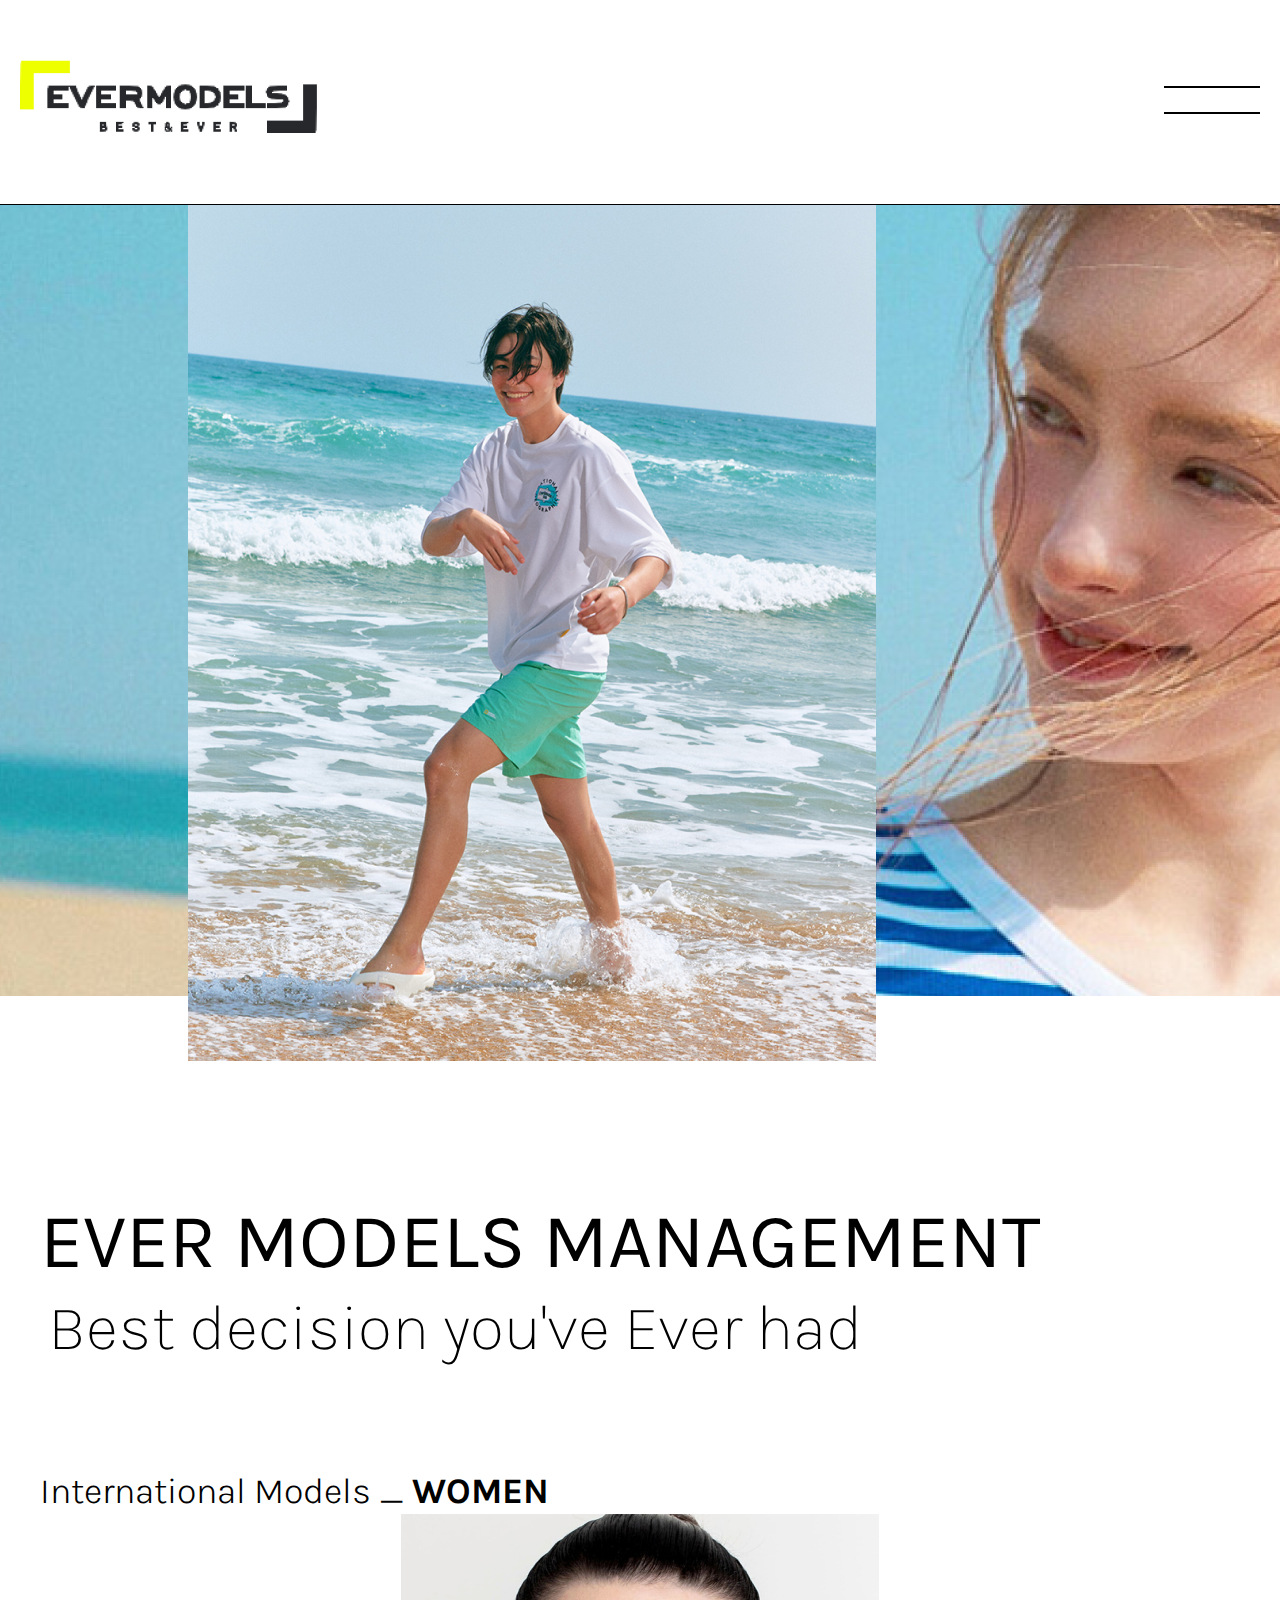
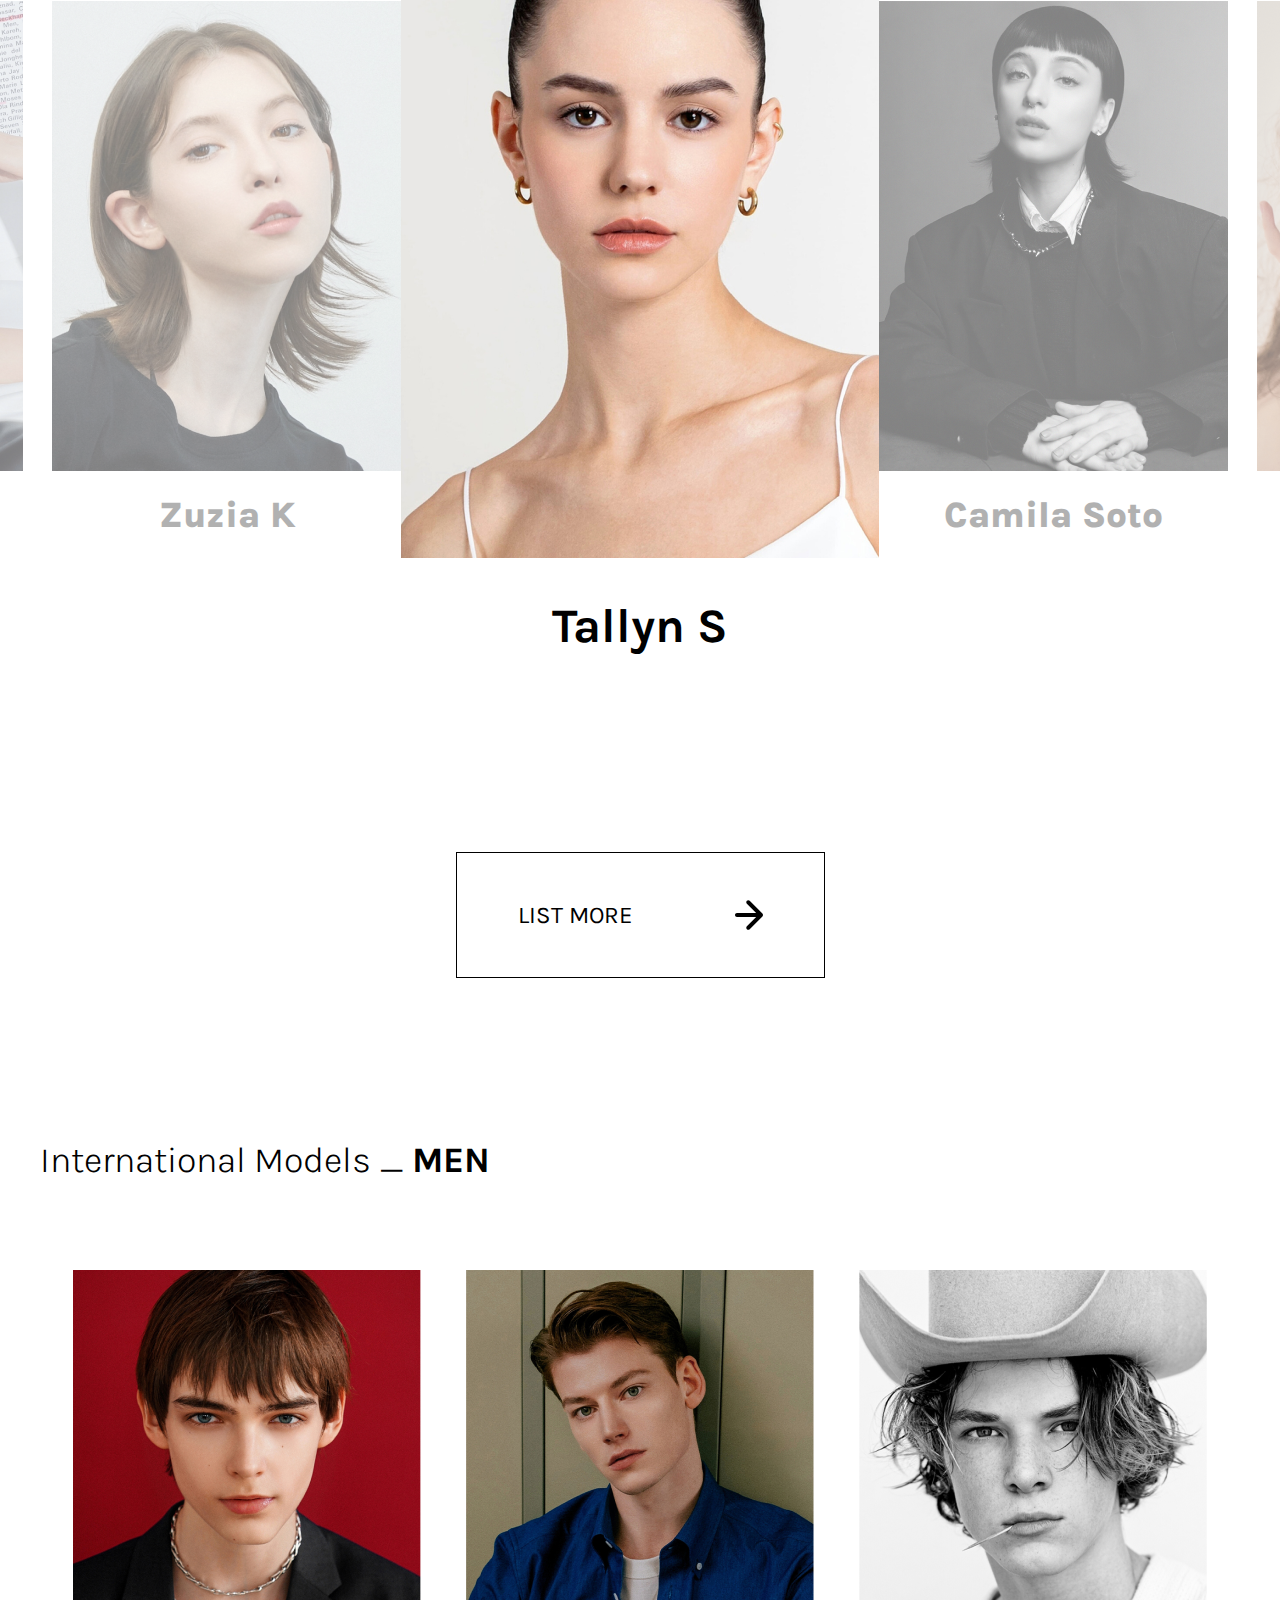
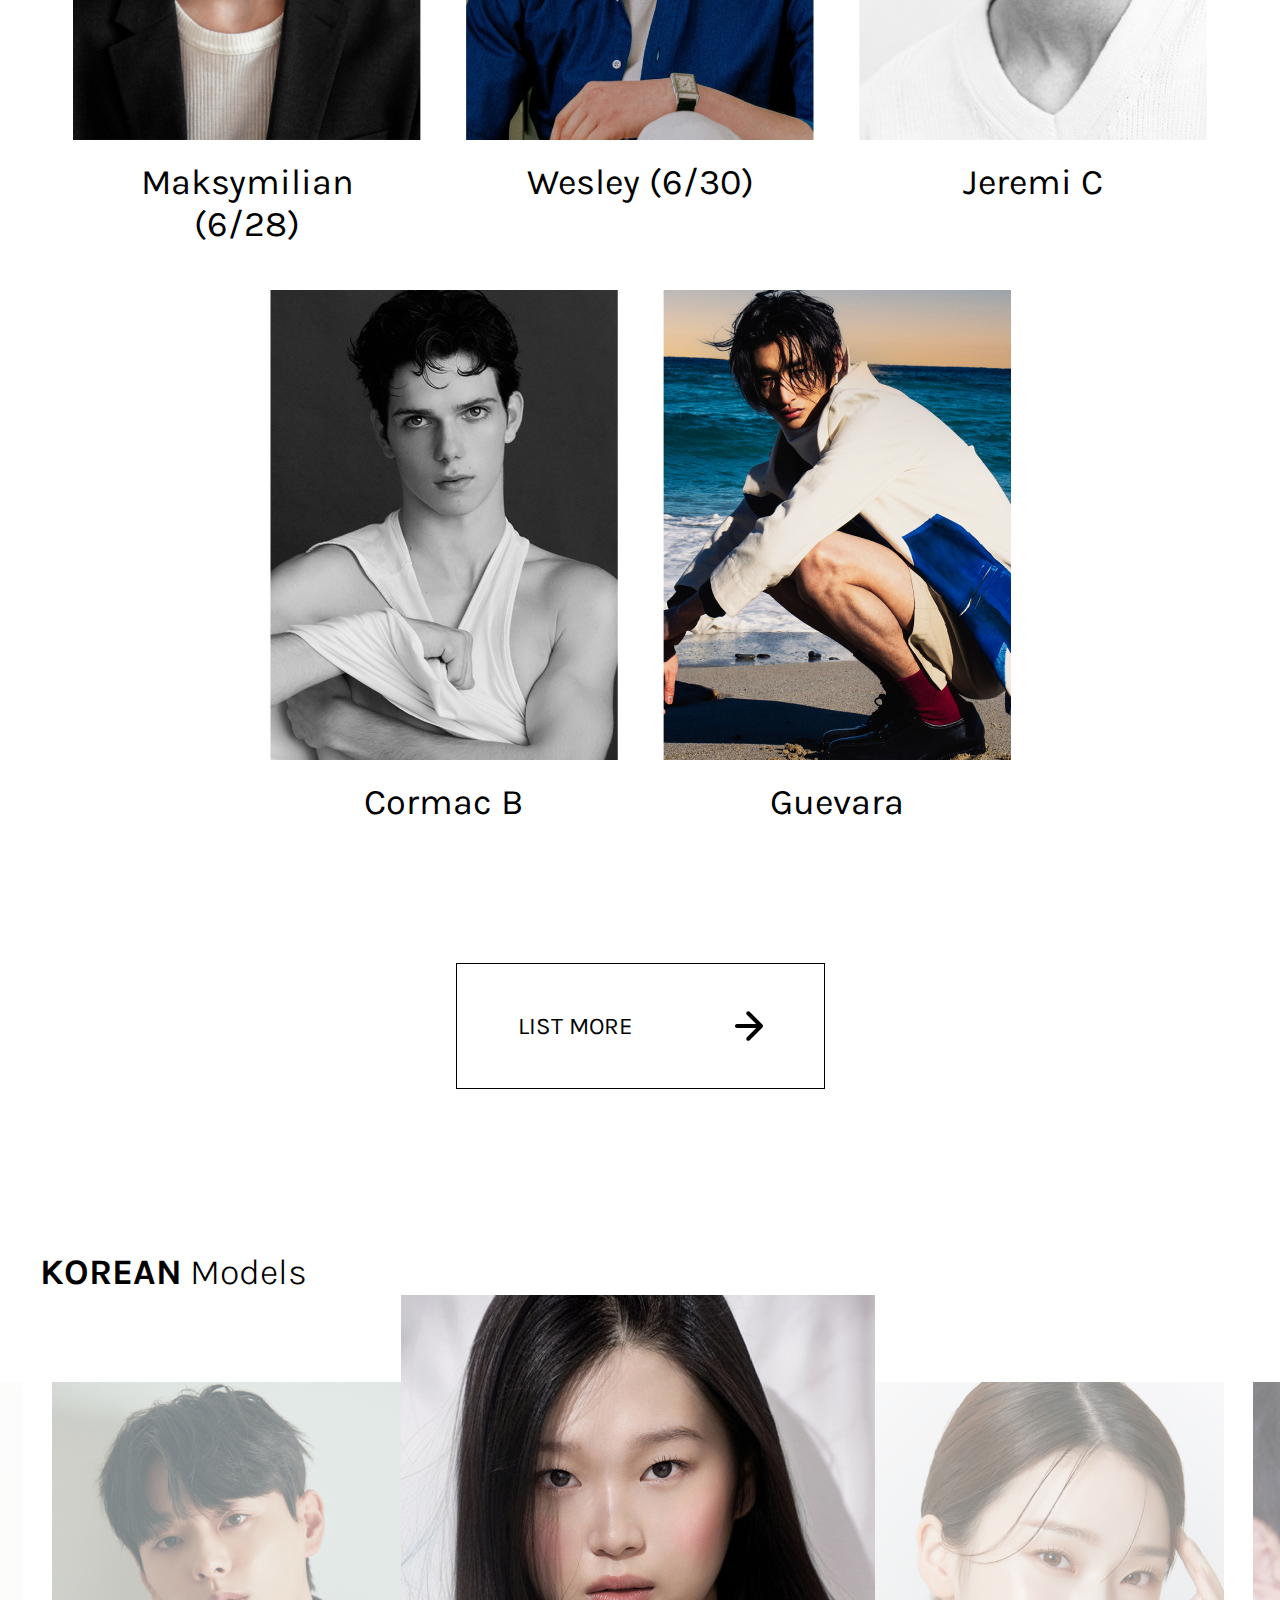
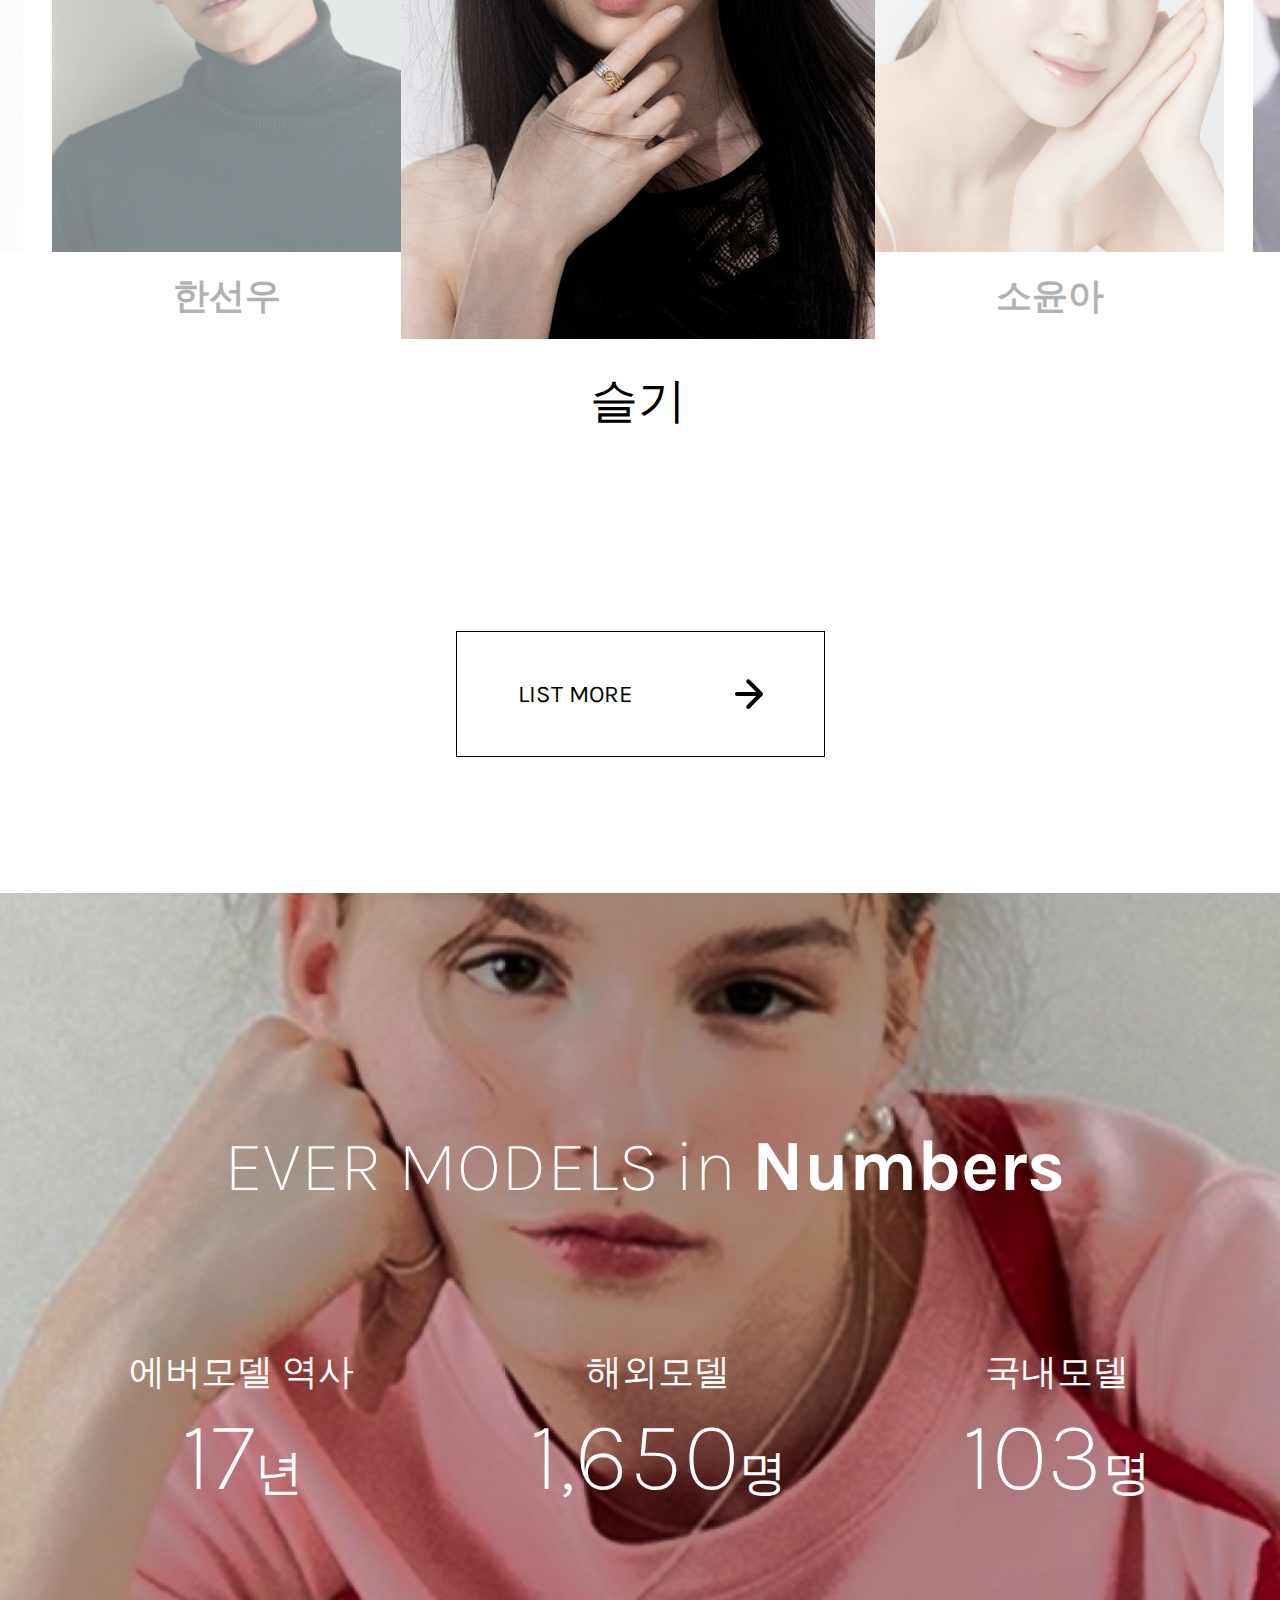
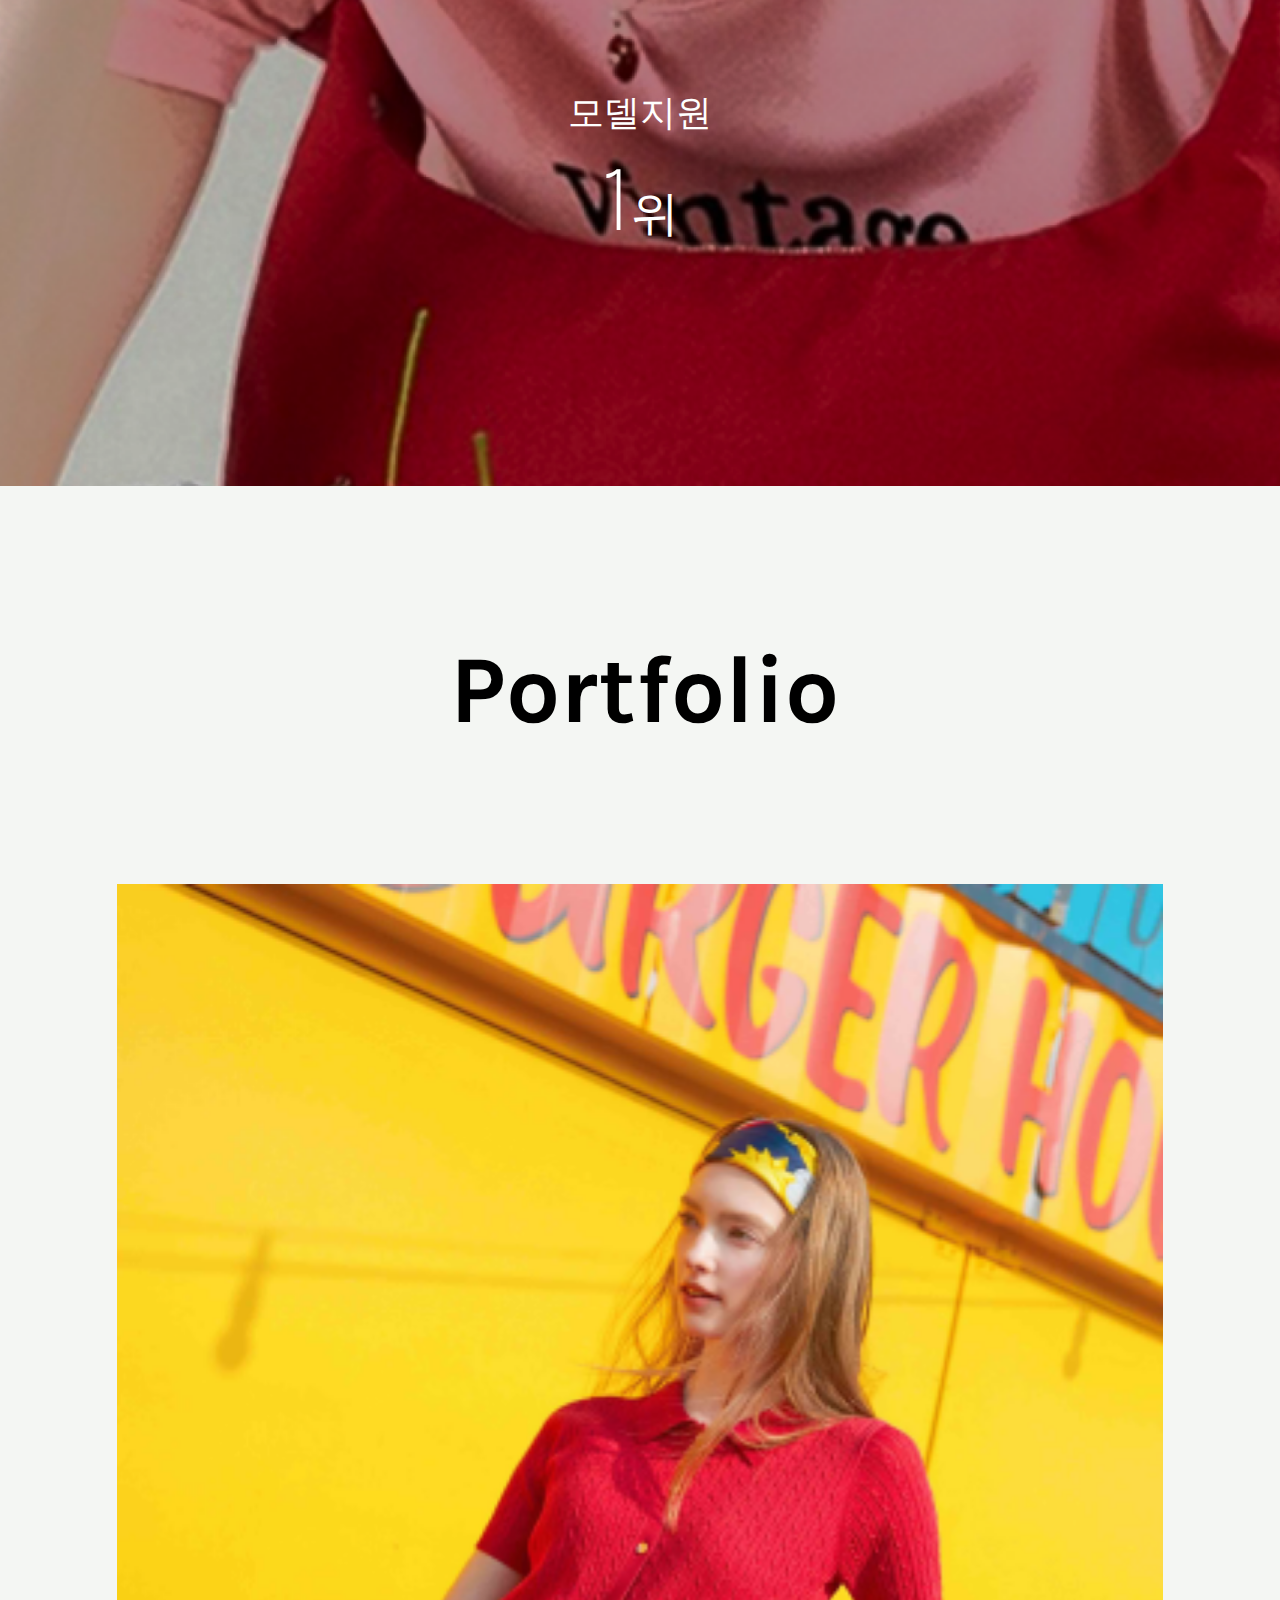
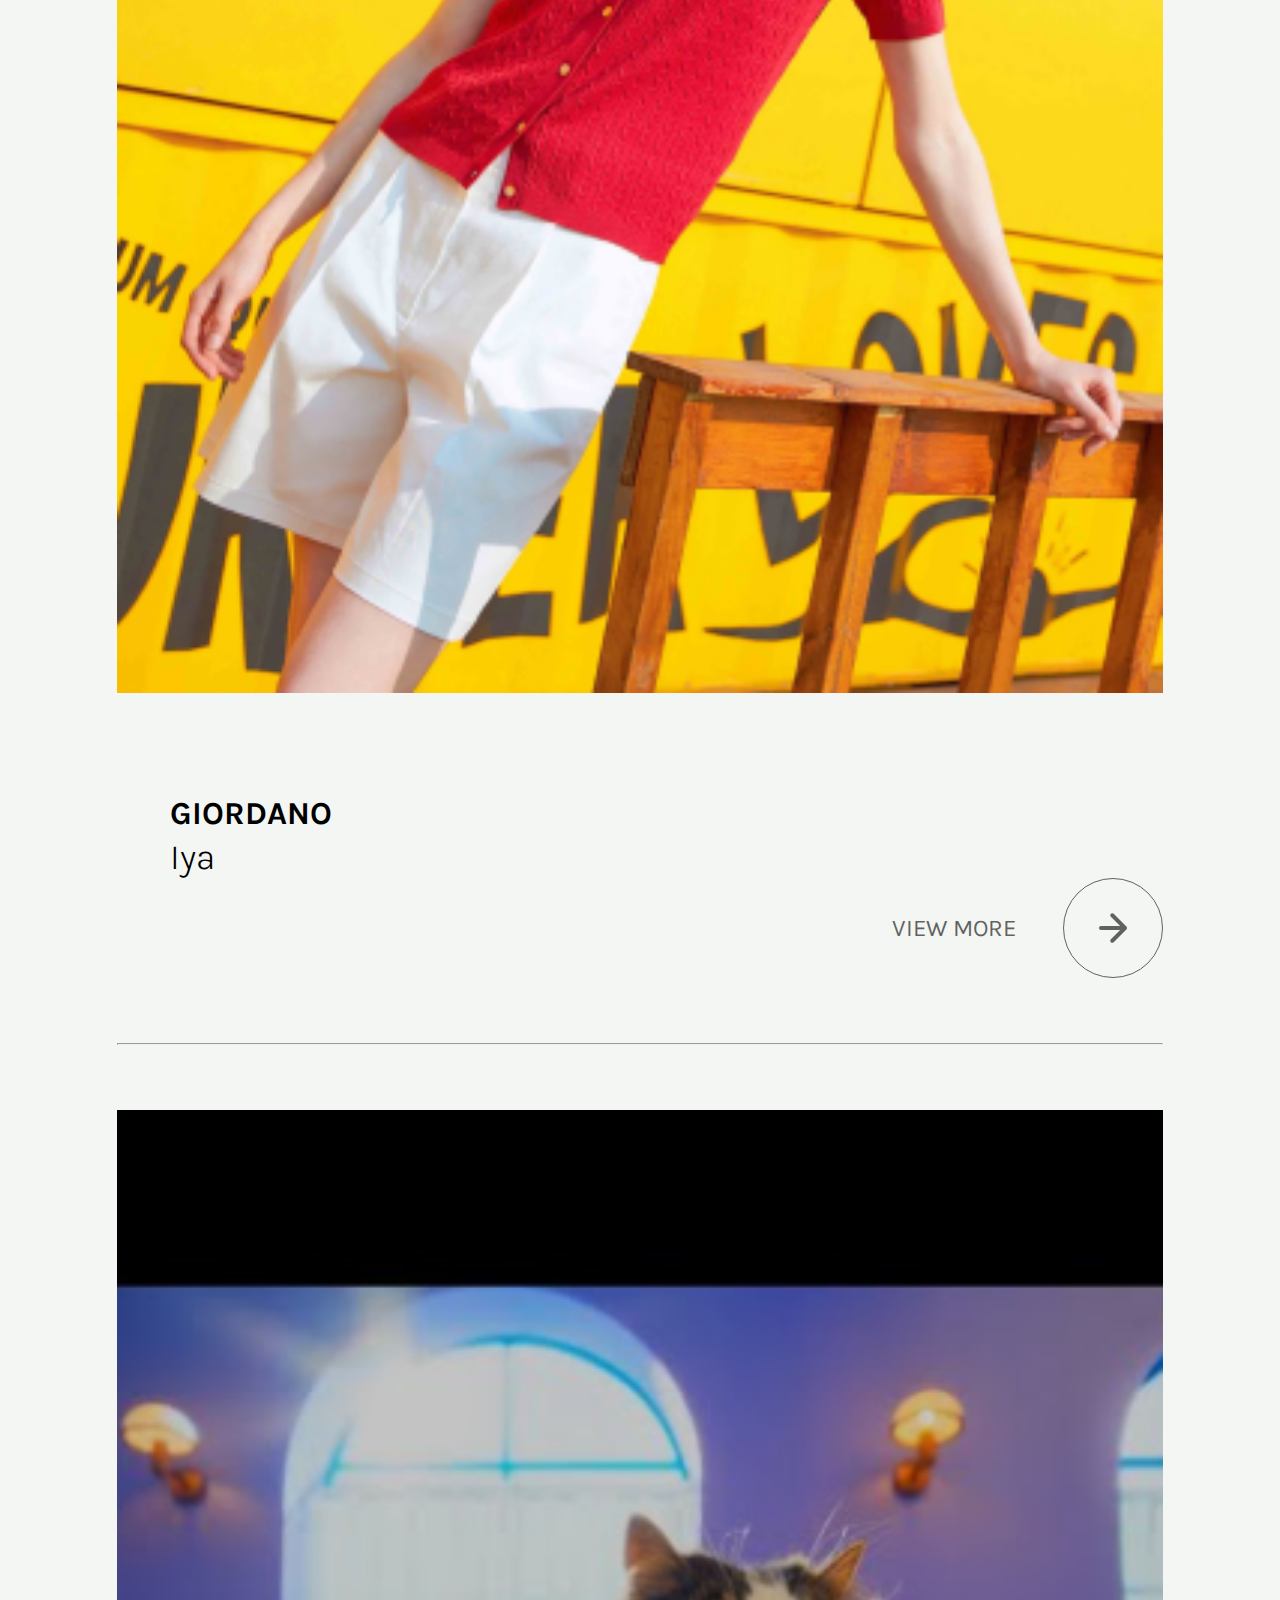
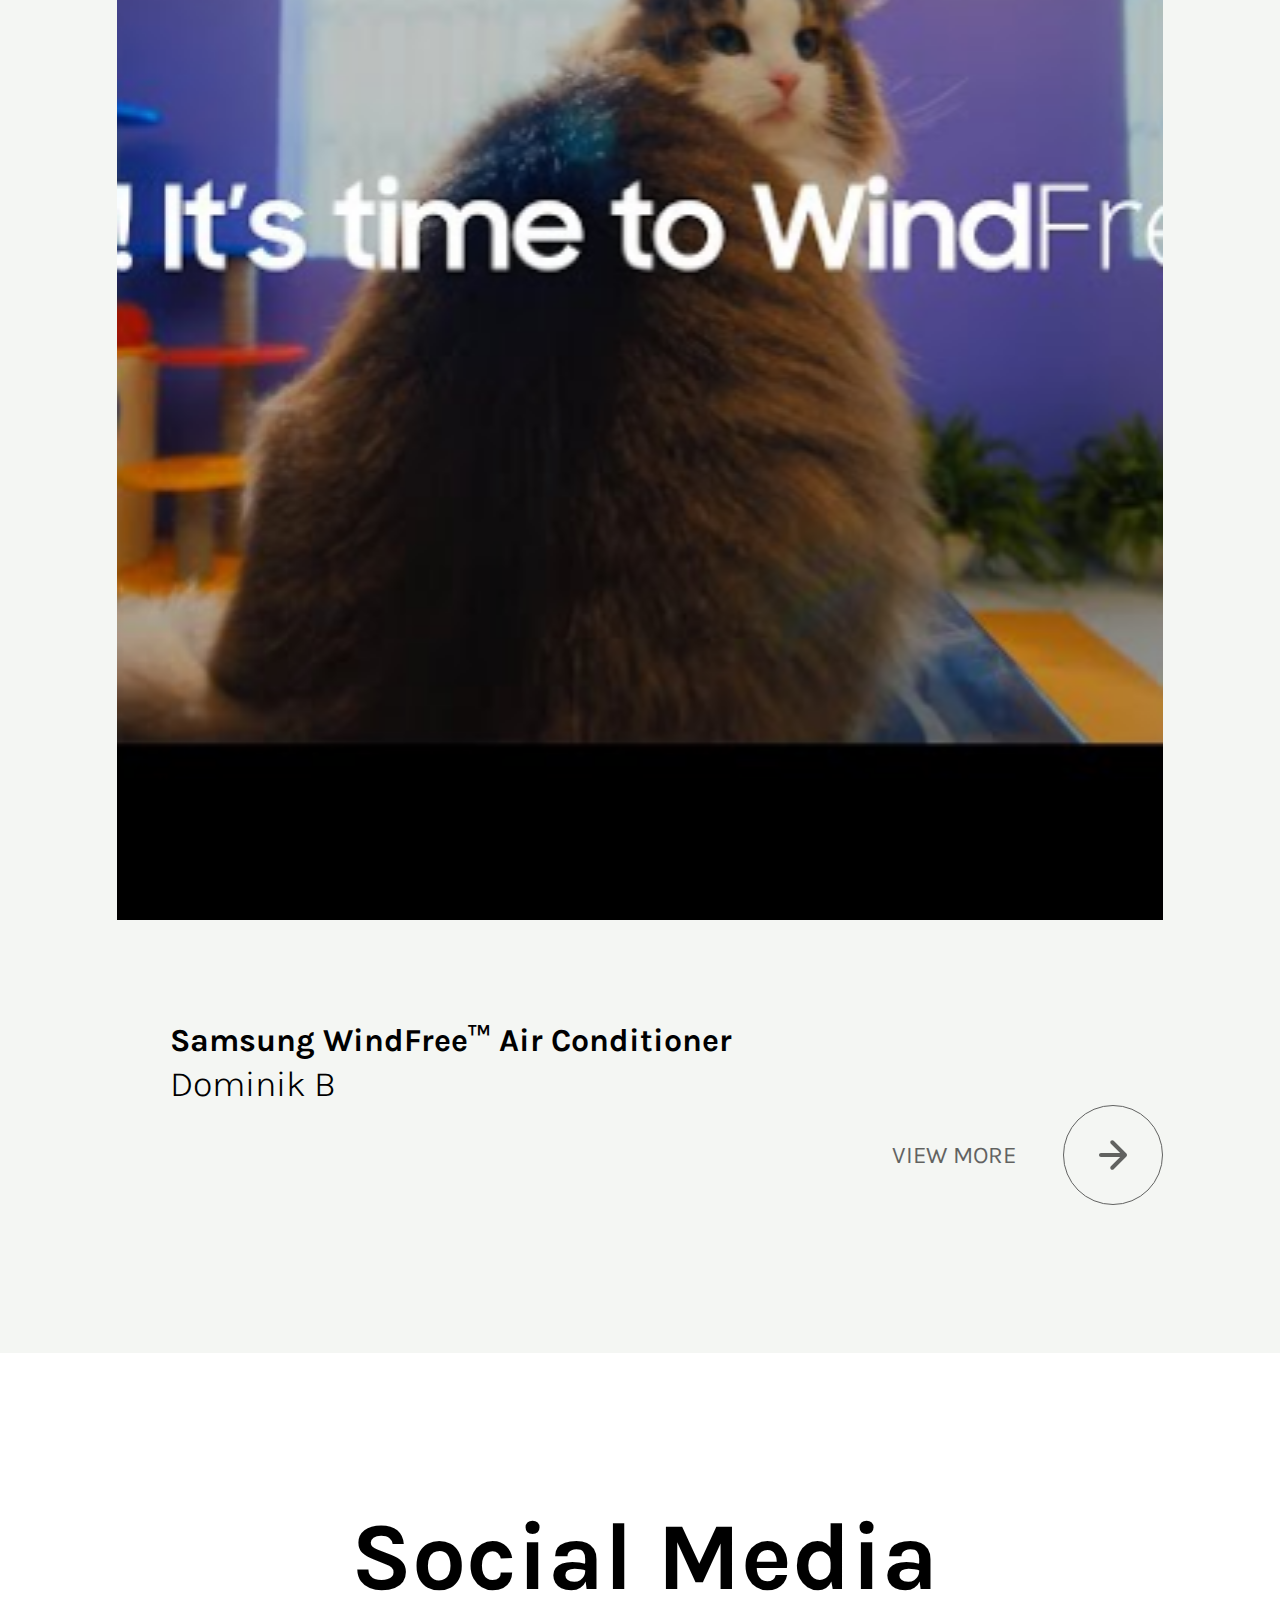
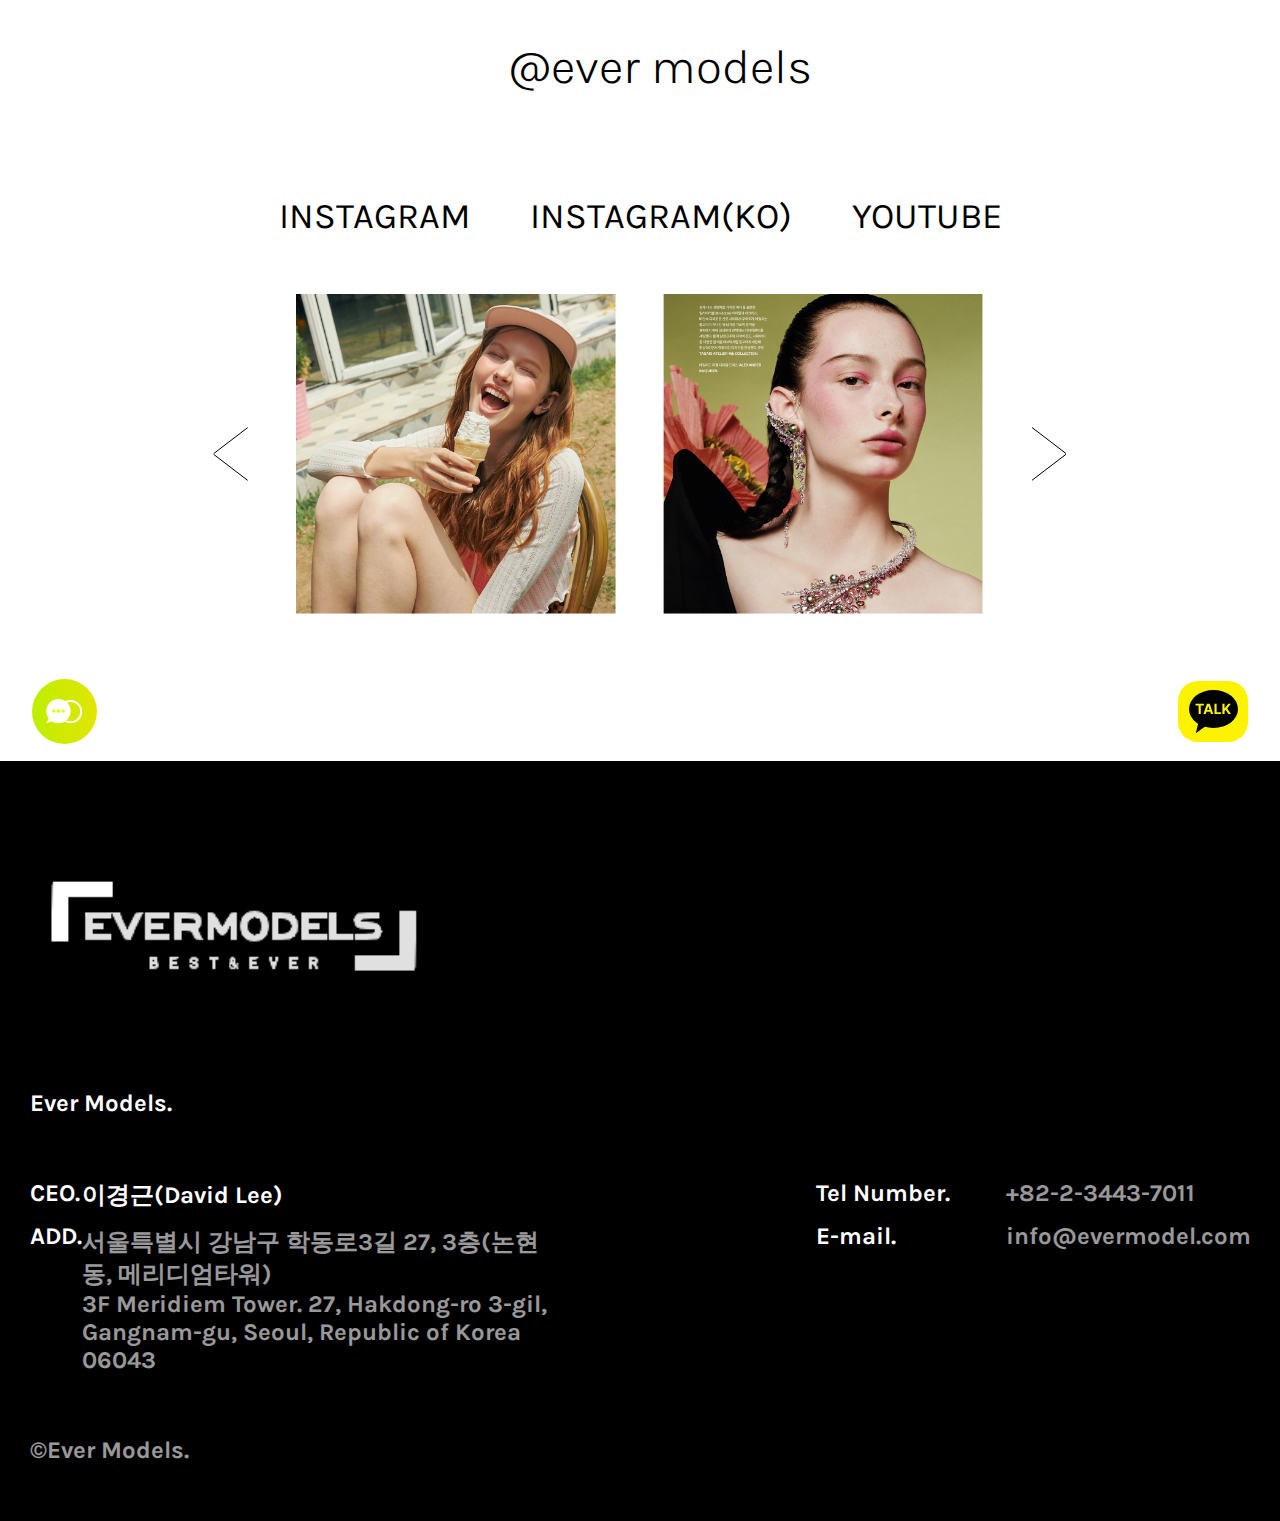
<file: index.html>
<!DOCTYPE html>
<html lang="en">

<head>
    <meta charset="UTF-8">
    <meta name="viewport" content="width=device-width, initial-scale=1.0">
    <link rel="stylesheet" href="css/style.css">
    <link rel="stylesheet" href="css/mobile.css">
    <title>Document</title>
</head>

<body>
    <header>
        <div class="header-container">
            <a href="index.html" class="logo">
                <img src="./img/logo.png" alt="Logo">
            </a>
            <nav class="header-nav">
                <ul class="menu-list">
                    <li class="menu-item">
                        <a href="index.html">About Us</a>
                    </li>
                    <li class="menu-item">
                        <a href="index.html">Models</a>
                    </li>
                    <li class="menu-item">
                        <a href="index.html">Portfolio</a>
                    </li>
                    <li class="menu-item">
                        <a href="index.html">All-In-One</a>
                    </li>
                    <li class="menu-item">
                        <a href="index.html">Contact</a>
                    </li>
                    <li class="menu-item">
                        <a href="index-2.html">Become a Model</a>
                    </li>
                </ul>
            </nav>
            <div class="social">
                <a href="index.html"><img src="./img/Inst.svg" alt="Instagram"></a>
                <a href="index.html"><img src="./img/Youtube.svg" alt="Youtube"></a>
            </div>
            <a href="#" class="burg"><img src="./img/Burg.svg" alt="Burg"></a>
        </div>
    </header>
    <main>
        <section class="sec1">
            <img class="sec1-mobile-img" src="./img/Sec1-mobile.png" alt="Sec1-mobile">
            <div class="sec1-background-image"></div>
            <div class="sec1-text">
                <h1>EVER MODELS MANAGEMENT</h1>
                <h2>Best decision you've Ever had</h2>
            </div>
        </section>
        <section class="sec2" id="women">
            <h3 class="sec2-article">International Models _ <span>WOMEN</span></h3>
            <div class="sec2-images">
                <div class="woman">
                    <img src="./img/Woman1.png" alt="Woman1">
                    <p>Yuwen</p>
                </div>
                <div class="woman">
                    <img src="./img/Woman2.png" alt="Woman2">
                    <p>Zuzia K</p>
                </div>
                <div class="woman active">
                    <img src="./img/Woman3.png" alt="Woman3">
                    <p>Tallyn S</p>
                </div>
                <div class="woman">
                    <img src="./img/Woman4.png" alt="Woman4">
                    <p>Camila Soto</p>
                </div>
                <div class="woman">
                    <img src="./img/Woman5.png" alt="Woman5">
                    <p>Gabriel R</p>
                </div>
            </div>
            <a href="#" class="button">
                <span>LIST MORE</span>
                <img src="./img/Arrow.svg" alt="Arrow">
            </a>
        </section>
        <section class="sec3" id="man">
            <h3 class="sec3-article">International Models _ <span>MEN</span></h3>
            <div class="men">
                <div class="man">
                    <img src="./img/Man1.png" alt="Man1">
                    <p>Maksymilian (6/28)</p>
                </div>
                <div class="man">
                    <img src="./img/Man2.png" alt="Man2">
                    <p>Wesley (6/30)</p>
                </div>
                <div class="man">
                    <img src="./img/Man3.png" alt="Man3">
                    <p>Jeremi C</p>
                </div>
                <div class="man">
                    <img src="./img/Man4.png" alt="Man4">
                    <p>Cormac B</p>
                </div>
                <div class="man">
                    <img src="./img/Man5.png" alt="Man5">
                    <p>Guevara</p>
                </div>
            </div>
            <a href="#" class="button sec3-but">
                <span>LIST MORE</span>
                <img src="./img/Arrow.svg" alt="Arrow">
            </a>
        </section>
        <section class="sec4" id="korean">
            <h3 class="sec4-article"><span>KOREAN</span> Models</h3>
            <div class="models">
                <div class="model">
                    <img src="./img/Model1.png" alt="Model1">
                    <p>최효근</p>
                </div>
                <div class="model">
                    <img src="./img/Model2.png" alt="Model2">
                    <p>한선우</p>
                </div>
                <div class="model active">
                    <img src="./img/Model3.png" alt="Model3">
                    <p>슬기</p>
                </div>
                <div class="model">
                    <img src="./img/Model4.png" alt="Model4">
                    <p>소윤아</p>
                </div>
                <div class="model">
                    <img src="./img/Model5.png" alt="Model5">
                    <p>강민성</p>
                </div>
            </div>
            <a href="#" class="button">
                <span>LIST MORE</span>
                <img src="./img/Arrow.svg" alt="Arrow">
            </a>
        </section>
        <section class="sec5">
            <h2 class="sec5-article">EVER MODELS in <span>Numbers</span></h2>
            <div class="sec5-info">
                <div class="sec5-info-block">
                    <p class="name">에버모델 역사</p>
                    <p><span>17</span>년</p>
                </div>
                <div class="sec5-info-block">
                    <p class="name">해외모델</p>
                    <p><span>1,650</span>명</p>
                </div>
                <div class="sec5-info-block">
                    <p class="name">국내모델</p>
                    <p><span>103</span>명</p>
                </div>
                <div class="sec5-info-block">
                    <p class="name">모델지원</p>
                    <p><span>1</span>위</p>
                </div>
            </div>
        </section>
        <section class="sec6">
            <h2 class="sec6-article">Portfolio</h2>
            <div class="sec6-info">
                <div class="sec6-info-block">
                    <div class="sec6-portf">
                        <img src="./img/portfolio1.png" alt="Portfolio">
                        <h3>GIORDANO</h3>
                        <p>Iya</p>
                    </div>
                    <div class="sec6-btn">
                        <a href="404.html">VIEW MORE</a>
                        <a href="404.html" class="btn">
                            <img src="./img/Arrow.svg" alt="Arrow">
                        </a>
                    </div>
                </div>
                <hr>
                <div class="sec6-info-block">
                    <div class="sec6-portf">
                        <img src="./img/portfolio2.png" alt="Portfolio">
                        <h3>Samsung WindFree™ Air Conditioner</h3>
                        <p>Dominik B</p>
                    </div>
                    <div class="sec6-btn">
                        <a href="404.html">VIEW MORE</a>
                        <a href="404.html" class="btn">
                            <img src="./img/Arrow.svg" alt="Arrow">
                        </a>
                    </div>
                </div>
            </div>
        </section>
        <section class="sec7">
            <h2 class="sec7-article">Social Media</h2>
            <h3 class="sec7-subarticle">@ever models</h3>
            <div class="sec7-links">
                <a href="404.html">INSTAGRAM</a>
                <a href="404.html">INSTAGRAM(KO)</a>
                <a href="404.html">YOUTUBE</a>
            </div>
            <div class="sec7-photo">
                <img src="./img/slide-left.svg" alt="arrow-left">
                <img src="./img/sozial1.png" alt="Photo 1">
                <img src="./img/sozial2.png" alt="Photo 2">
                <img src="./img/sozial3.png" alt="Photo 3">
                <img src="./img/slide-right.svg" alt="arrow-right">
            </div>
            <div class="sec7-contact">
                <img src="./img/Chat.svg" alt="Chat">
                <img src="./img/Talk.svg" alt="Talk">
            </div>
        </section>
    </main>
    <footer>
        <div class="footer-up">
            <img src="./img/logo2.svg" alt="Logotype">
            <p>Ever Models.</p>
        </div>
        <div class="footer-center">
            <div class="footer-links left">
                <a href="404.html">About Us</a>
                <div class="footer-link">
                    <a href="404.html">Models</a>
                    <a href="#women" class="dark">Women</a>
                    <a href="#man" class="dark">Men</a>
                    <a href="#korean" class="dark">Korean</a>
                </div>
                <div class="footer-link">
                    <a href="404.html">Portfolio</a>
                    <a href="404.html" class="dark">Print</a>
                    <a href="404.html" class="dark">Video</a>
                </div>
                <div class="footer-link">
                    <a href="404.html">All-In-One</a>
                    <a href="404.html" class="dark">All-In-One</a>
                    <a href="404.html" class="dark">Artists</a>
                    <a href="404.html" class="dark">Portfolio</a>
                </div>
                <a href="404.html">Contact</a>
                <a href="index-2.html">Become a Model</a>
            </div>
            <div class="footer-links">
                <div class="footer-link">
                    <p>CEO.</p>
                    <p>ADD.</p>
                </div>
                <div class="footer-link">
                    <p>이경근(David Lee)</p>
                    <p class="dark">서울특별시 강남구 학동로3길 27, 3층(논현동, 메리디엄타워)<br>
                        3F Meridiem Tower. 27, Hakdong-ro 3-gil,<br>
                        Gangnam-gu, Seoul, Republic of Korea 06043</p>
                </div>
            </div>
            <div class="footer-links">
                <div class="footer-link">
                    <p>Tel Number.</p>
                    <p>E-mail.</p>
                </div>
                <div class="footer-link">
                    <a href="index.html">
                        <p class="dark">+82-2-3443-7011</p></a>
                        <a href="index.html"><p class="dark">info@evermodel.com</p></a>
</div>
            </div>
        </div>
        <div class="footer-down">
            <p class="dark">©Ever Models.</p>
        </div>
    </footer>
</body>

</html>
</file>
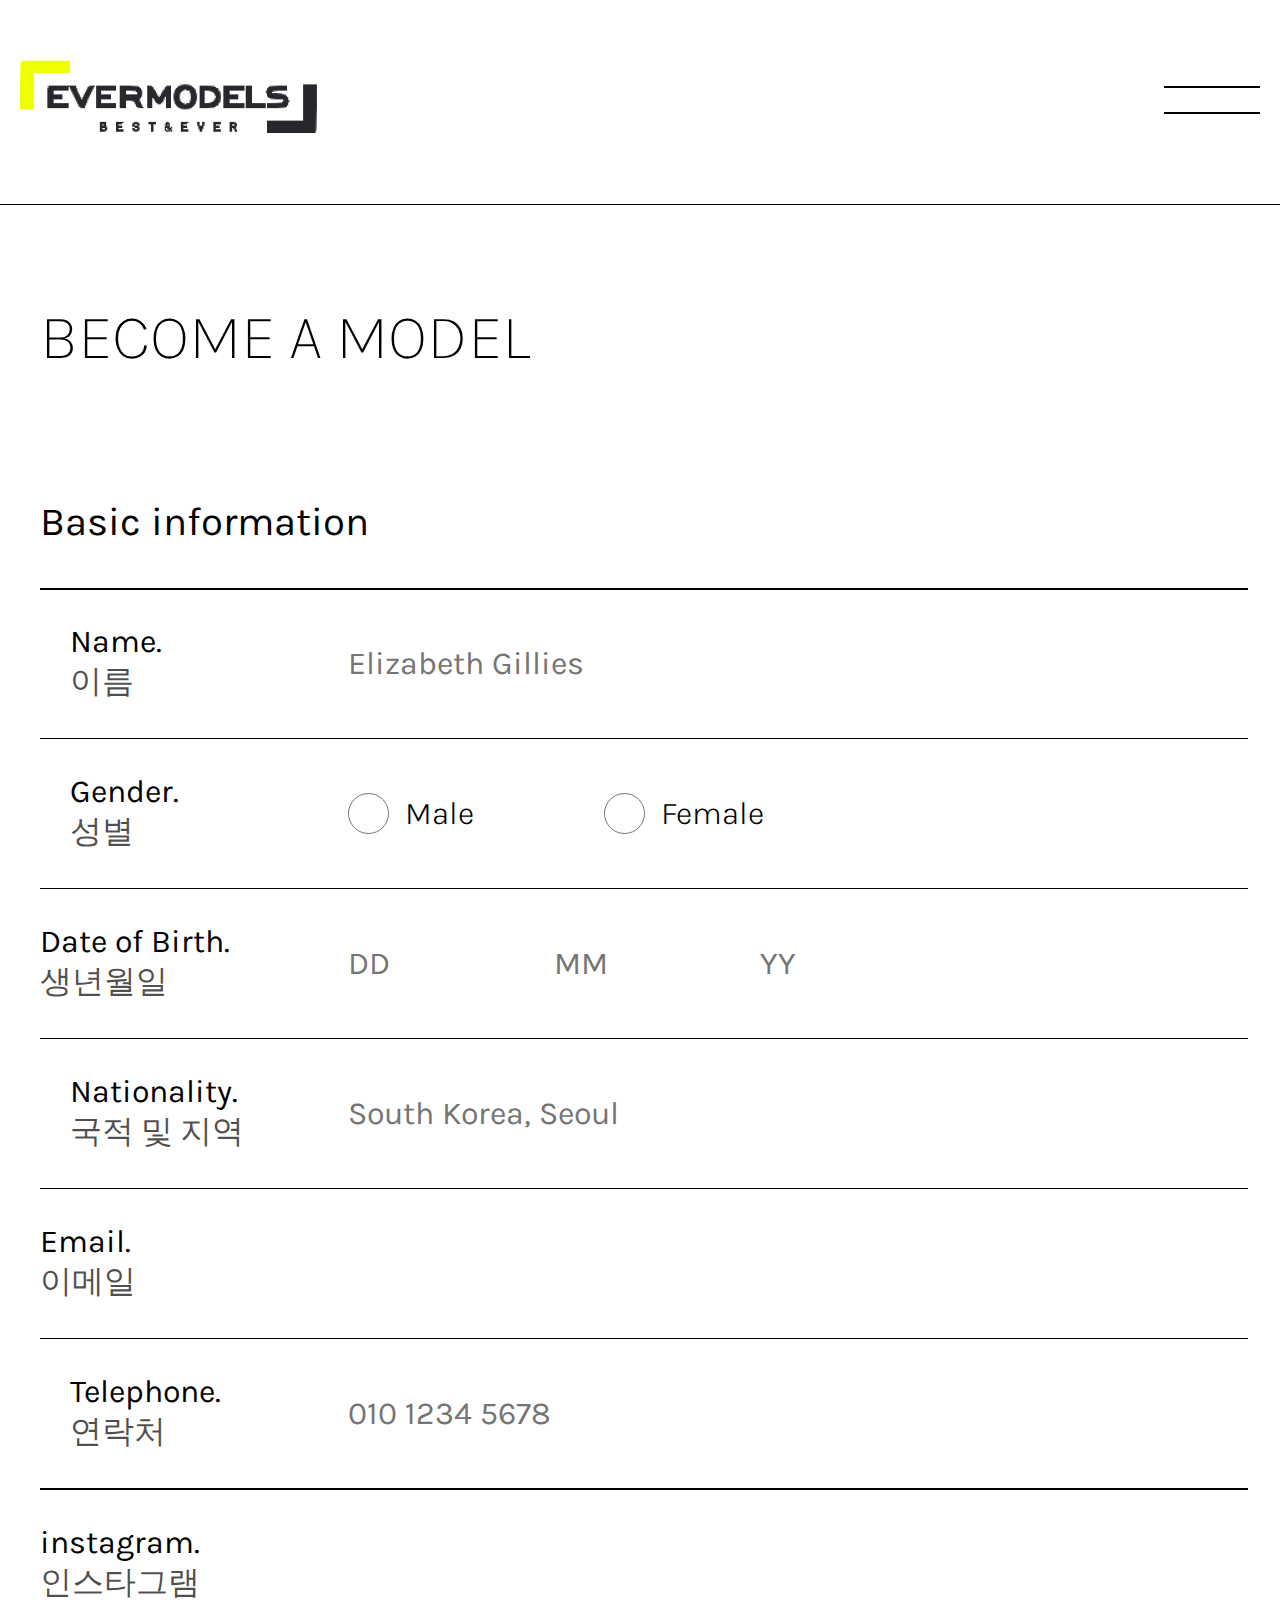
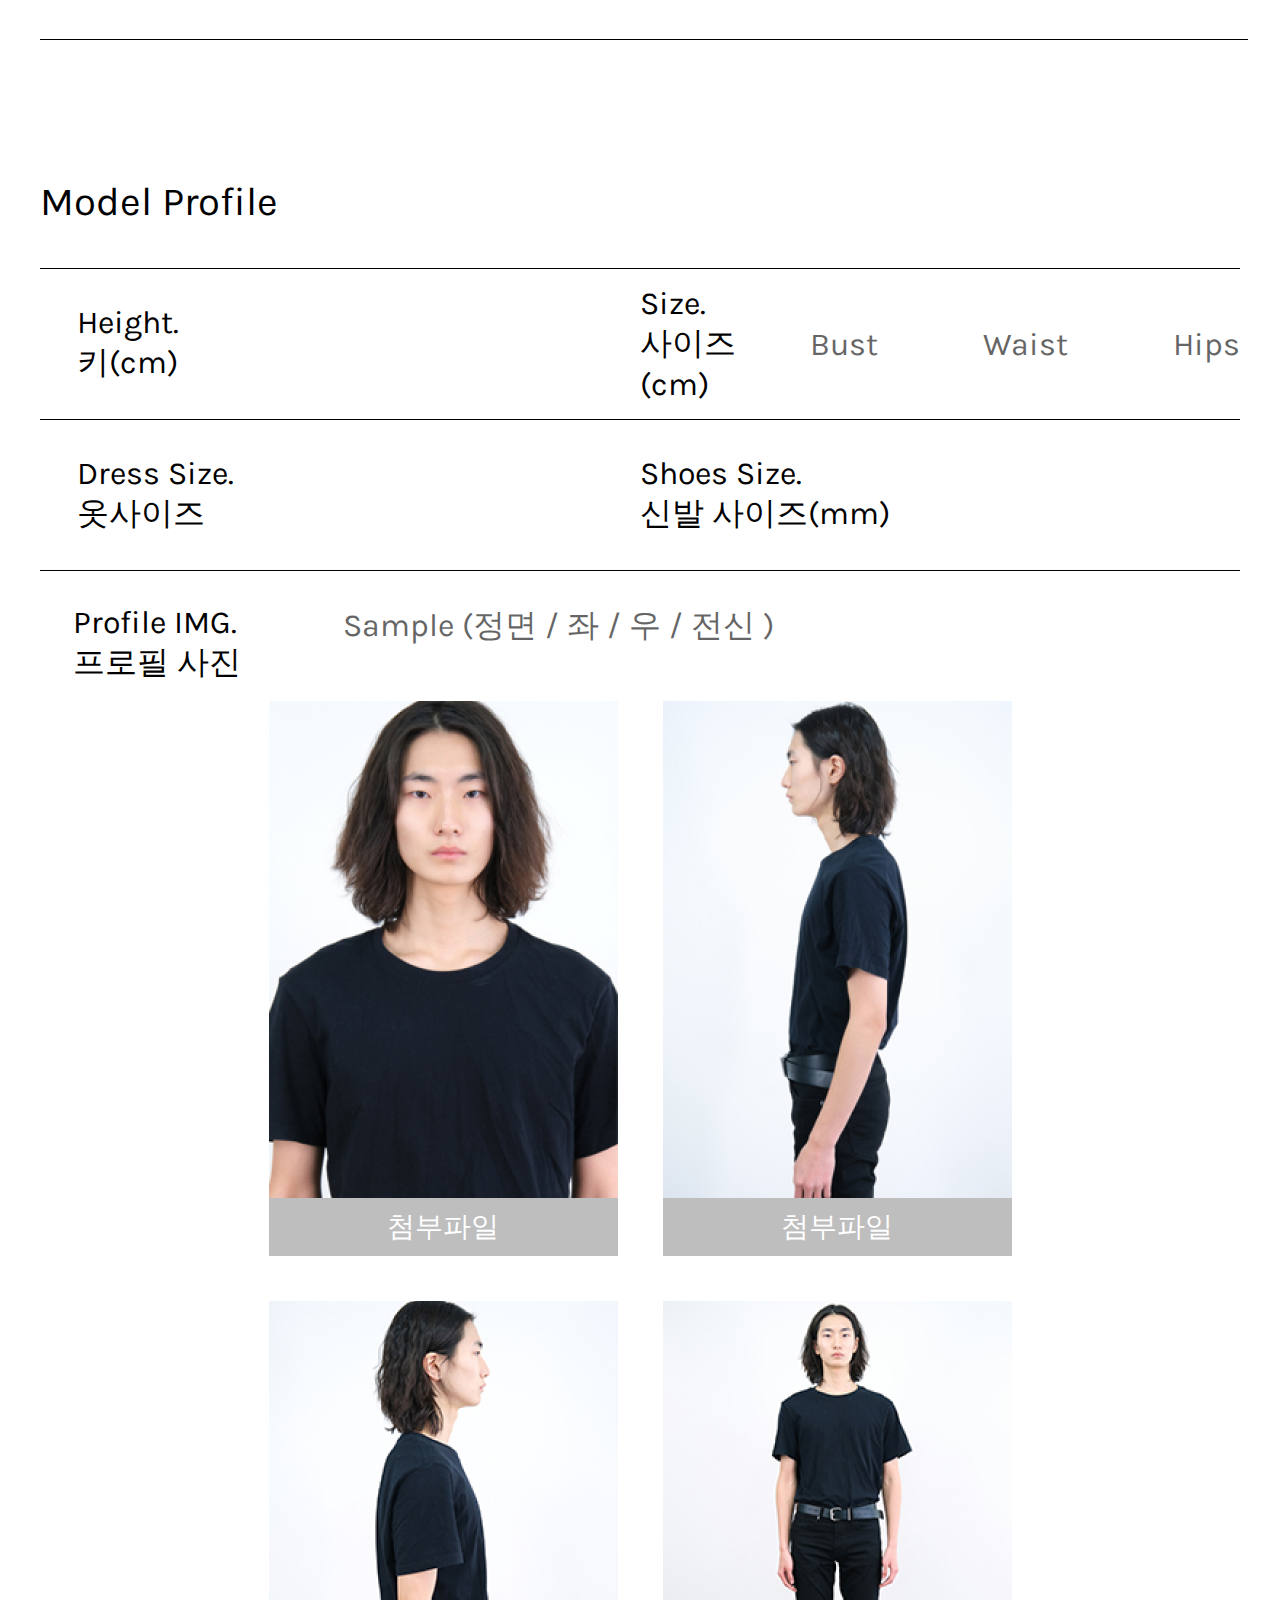
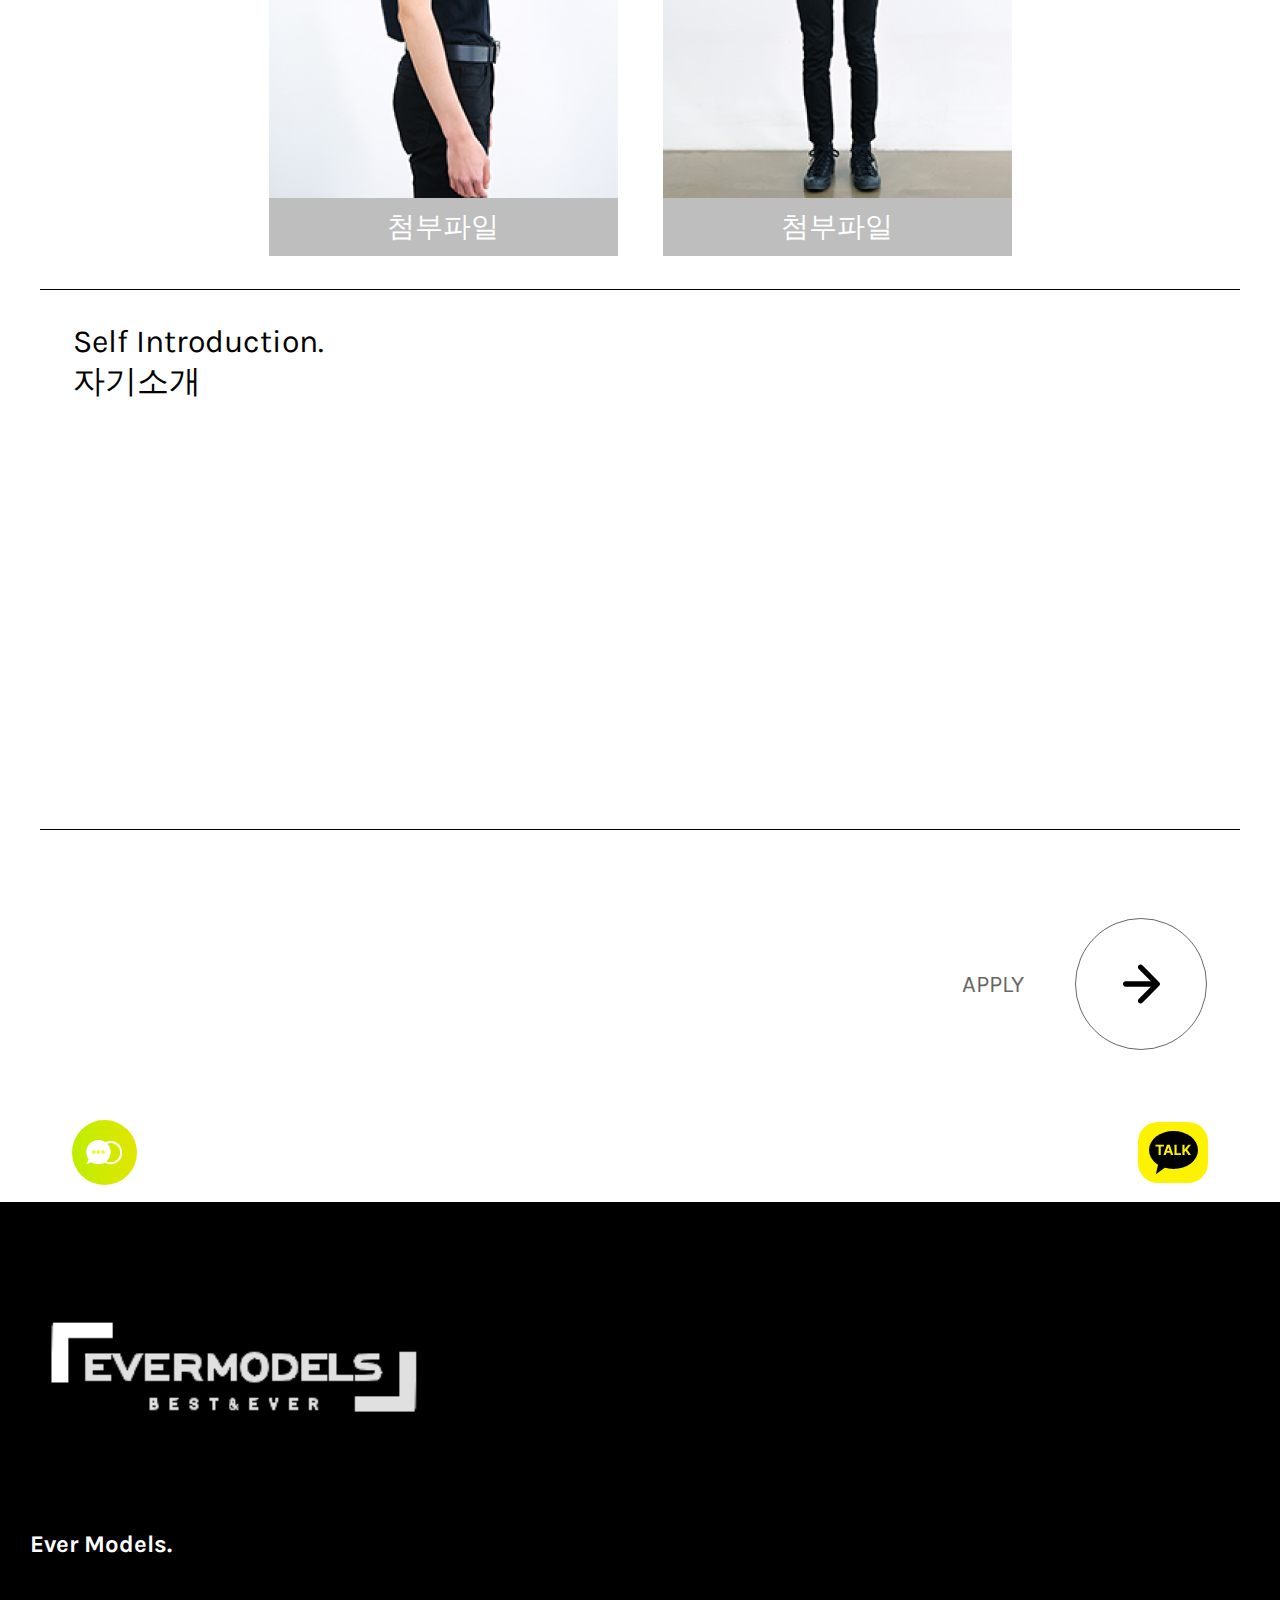
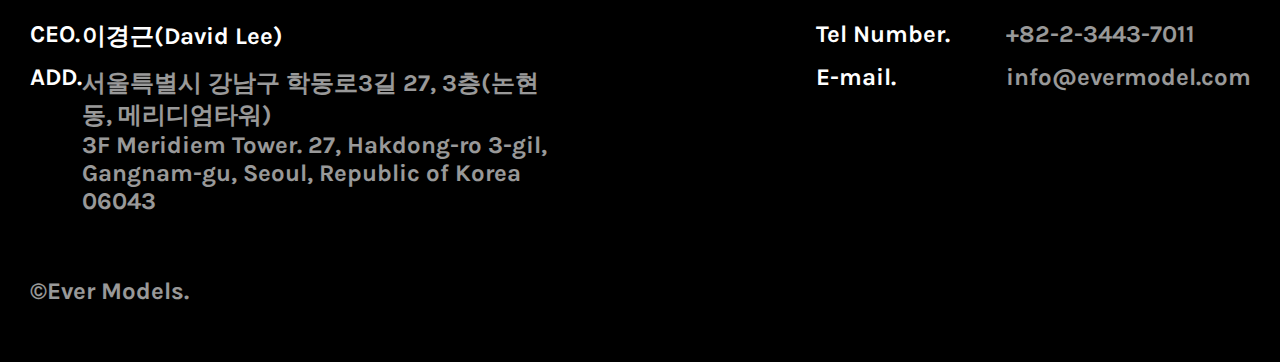
<file: index-2.html>
<!DOCTYPE html>
<html lang="en">

<head>
    <meta charset="UTF-8">
    <meta name="viewport" content="width=device-width, initial-scale=1.0">
    <link rel="stylesheet" href="css/style.css">
    <link rel="stylesheet" href="css/mobile.css">
    <title>Document</title>
</head>

<body>
    <header>
        <div class="header-container">
            <a href="index.html" class="logo">
                <img src="./img/logo.png" alt="Logo">
            </a>
            <nav class="header-nav">
                <ul class="menu-list">
                    <li class="menu-item">
                        <a href="index.html">About Us</a>
                    </li>
                    <li class="menu-item">
                        <a href="index.html">Models</a>
                    </li>
                    <li class="menu-item">
                        <a href="index.html">Portfolio</a>
                    </li>
                    <li class="menu-item">
                        <a href="index.html">All-In-One</a>
                    </li>
                    <li class="menu-item">
                        <a href="index.html">Contact</a>
                    </li>
                    <li class="menu-item">
                        <a href="index-2.html">Become a Model</a>
                    </li>
                </ul>
            </nav>
            <div class="social">
                <a href="index.html"><img src="./img/Inst.svg" alt="Instagram"></a>
                <a href="index.html"><img src="./img/Youtube.svg" alt="Youtube"></a>
            </div>
            <a href="#" class="burg"><img src="./img/Burg.svg" alt="Burg"></a>
        </div>
    </header>
    <main>
        <section class="page-wrapper">
            <form class="form">
                <h1 class="primary-header">BECOME A MODEL</h1>
                <h2 class="secondary-header">Basic information</h2>
                <div class="form-inputs">
                    <div class="form-input" data-full-width>
                        <label for="name">
                            <span>Name.</span>
                            <span>이름</span>
                        </label>
                        <div>
                            <input name="name" placeholder="Elizabeth Gillies" >
                        </div>
                    </div>
                    <div class="form-input">
                        <label>
                            <span>Gender.</span>
                            <span>성별</span>
                        </label>
                        <div>
                            <label>
                                <input name="gender" type="radio" value="male" >
                                Male
                            </label>
                            <label>
                                <input name="gender" type="radio" value="female" >
                                Female
                            </label>
                        </div>
                    </div>
                    <div class="form-input">
                        <label>
                            <span>Date of Birth.</span>
                            <span>생년월일</span>
                        </label>
                        <div>
                            <input class="date-part" name="birth-day" placeholder="DD" >
                            <input class="date-part" name="birth-month" placeholder="MM" >
                            <input class="date-part" name="birth-year" placeholder="YY" >
                        </div>
                    </div>
                    <div class="form-input">
                        <label for="nationality">
                            <span>Nationality.</span>
                            <span>국적 및 지역</span>
                        </label>
                        <div>
                            <input name="nationality" placeholder="South Korea, Seoul" >
                        </div>
                    </div>
                    <div class="form-input">
                        <label for="email">
                            <span>Email.</span>
                            <span>이메일</span>
                        </label>
                        <div>
                            <input name="email" >
                        </div>
                    </div>
                    <div class="form-input">
                        <label for="telephone">
                            <span>Telephone.</span>
                            <span>연락처</span>
                        </label>
                        <div>
                            <input name="telephone" placeholder="010 1234 5678" >
                        </div>
                    </div>
                    <div class="form-input">
                        <label for="instagram">
                            <span>instagram.</span>
                            <span>인스타그램</span>
                        </label>
                        <div>
                            <input name="instagram" >
                        </div>
                    </div>
                </div>
            </form>
        </section>
        <section class="model-profile">
            <h2 class="model-profile-article">Model Profile</h2>
            <div class="profile-categories">
                <div class="profile-category-top">
                    <div class="category">
                        <p>Height.<br>키(cm)</p>
                        <p class="profile-mobile">010 1234 5678</p>

                    </div>
                    <div class="category">
                        <p>Size.<br>사이즈(cm)</p>
                        <ul>
                            <li>Bust</li>
                            <li>Waist</li>
                            <li>Hips</li>
                        </ul>
                    </div>
                </div>
                <div class="profile-category-bottom">
                    <div class="category">
                        <p>Dress Size.<br>옷사이즈</p>
                        <p class="profile-mobile">010 1234 5678</p>
                    </div>
                    <div class="category">
                        <p>Shoes Size.<br>신발 사이즈(mm)</p>
                        <p class="profile-mobile">010 1234 5678</p>

                    </div>
                </div>
            </div>
            <div class="profile-img">
                <div class="profile-img-text">
                    <p>Profile IMG.<br>프로필 사진</p>
                    <p>Sample (정면 / 좌 / 우 / 전신 )</p>
                </div>
                <div class="profile-images">
                    <div class="profile-image">
                        <img src="./img/Image1.png" alt="Image1">
                        <p>첨부파일</p>
                    </div>
                    <div class="profile-image">
                        <img src="./img/Image2.png" alt="Image2">
                        <p>첨부파일</p>
                    </div>
                    <div class="profile-image">
                        <img src="./img/Image3.png" alt="Image3">
                        <p>첨부파일</p>
                    </div>
                    <div class="profile-image">
                        <img src="./img/Image4.png" alt="Image4">
                        <p>첨부파일</p>
                    </div>
                </div>
            </div>
            <div class="self-introduction">
                <p>Self Introduction.<br>자기소개</p>
            </div>
            <div class="apply">
                <p>APPLY</p>
                <a href="#"><img src="./img/Arrow.svg" alt="Arrow"></a>
            </div>
            <div class="sec7-contact">
                <img src="./img/Chat.svg" alt="Chat">
                <img src="./img/Talk.svg" alt="Talk">
            </div>
        </section>
    </main>
    <footer>
        <div class="footer-up">
            <img src="./img/logo2.svg" alt="Logotype">
            <p>Ever Models.</p>
        </div>
        <div class="footer-center">
            <div class="footer-links left">
                <a href="404.html">About Us</a>
                <div class="footer-link">
                    <a href="404.html">Models</a>
                    <a href="#women" class="dark">Women</a>
                    <a href="#man" class="dark">Men</a>
                    <a href="#korean" class="dark">Korean</a>
                </div>
                <div class="footer-link">
                    <a href="404.html">Portfolio</a>
                    <a href="404.html" class="dark">Print</a>
                    <a href="404.html" class="dark">Video</a>
                </div>
                <div class="footer-link">
                    <a href="404.html">All-In-One</a>
                    <a href="404.html" class="dark">All-In-One</a>
                    <a href="404.html" class="dark">Artists</a>
                    <a href="404.html" class="dark">Portfolio</a>
                </div>
                <a href="404.html">Contact</a>
                <a href="index-2.html">Become a Model</a>
            </div>
            <div class="footer-links">
                <div class="footer-link">
                    <p>CEO.</p>
                    <p>ADD.</p>
                </div>
                <div class="footer-link">
                    <p>이경근(David Lee)</p>
                    <p class="dark">서울특별시 강남구 학동로3길 27, 3층(논현동, 메리디엄타워)<br>
                        3F Meridiem Tower. 27, Hakdong-ro 3-gil,<br>
                        Gangnam-gu, Seoul, Republic of Korea 06043</p>
                </div>
            </div>
            <div class="footer-links">
                <div class="footer-link">
                    <p>Tel Number.</p>
                    <p>E-mail.</p>
                </div>
                <div class="footer-link">
                    <p class="dark">+82-2-3443-7011</p>
                    <p class="dark">info@evermodel.com</p>
                </div>
            </div>
        </div>
        <div class="footer-down">
            <p class="dark">©Ever Models.</p>
        </div>
    </footer>
</body>

</html>
</file>
<file: css/style.css>
@import url('https://fonts.googleapis.com/css2?family=Inter:wght@400;700&family=Karla:ital,wght@0,200;0,300;0,400;0,700;0,800;1,500&display=swap');

html {
    overflow-x: hidden;
    box-sizing: border-box;
}

*,
*::after,
*::before {
    box-sizing: inherit;
    padding: 0;
    margin: 0;
}

h1 {
    margin: 0;
}

ul {
    list-style: none;
}

a {
    text-decoration: none;
    color: #000;
}

.burg,
.sec1-mobile-img,
.profile-mobile {
    display: none;
}

header {
    border-bottom: 1px solid #000;
}

.header-container {
    max-width: 1846px;
    margin: 52px auto;
    padding: 0 20px;
    display: flex;
    justify-content: space-between;
    gap: 20px;
    align-items: center;
}

.header-nav {
    max-width: 1160px;
    width: 100%;
}

.menu-list {
    display: flex;
    align-items: center;
    justify-content: space-between;
    gap: 10px;
    color: #000;
    font-family: Karla;
    font-size: 32px;
    font-style: normal;
    font-weight: 400;
    line-height: normal;
    gap: 30px;
}

.social {
    display: flex;
    align-items: center;
    gap: 18px;
}

.social a {
    font-size: 0;
}

.sec1 {
    margin-bottom: 105px;
}

.sec1-background-image {
    background-image: url(../img/Sec1-img.png);
    height: 856px;
    margin-bottom: 136px;
}

.sec1-text {
    margin-left: 40px;
}

h1 {
    color: #000;
    font-family: Karla;
    font-size: clamp(24px, 6vw, 96px);
    font-style: normal;
    font-weight: 400;
    line-height: normal;
    margin-bottom: 4px;
}

h2 {
    color: #000;
    font-family: Karla;
    font-size: clamp(18px, 5vw, 64px);
    font-style: normal;
    font-weight: 200;
    line-height: normal;
    padding-left: 8px;
}

.sec2 {
    margin-bottom: 161px;
}

.sec4 {
    margin-bottom: 136px;
}

h3 {
    margin-left: 40px;
    margin-bottom: 2px;
    color: #000;
    font-family: Karla;
    font-size: clamp(18px, 5vw, 36px);
    font-style: normal;
    font-weight: 300;
    line-height: normal;
}

h3 span {
    font-weight: 700;
}

.sec2-images,
.models {
    overflow: hidden;
    display: flex;
    align-items: start;
    justify-content: center;
}

.sec2-images img,
.model img {
    display: block;
}

.woman,
.model {
    opacity: 0.5;
    color: #000;
    font-family: Karla;
    font-size: clamp(18px, 5vw, 36px);
    font-style: normal;
    font-weight: 800;
    line-height: normal;
    margin-top: 87px;
}

.woman.active,
.model.active {
    opacity: 1;
    color: #000;
    font-family: Karla;
    font-size: clamp(24px, 5vw, 48px);
    font-style: normal;
    font-weight: 700;
    line-height: normal;
    margin-top: 0;
}

.model.active {
    font-weight: 500;
}

.woman:first-of-type,
.model:first-of-type {
    margin-right: 29px;
}

.woman:last-of-type,
.model:last-of-type {
    margin-left: 29px;
}

.woman p,
.model p {
    margin-top: 23px;
    text-align: center;
    opacity: 0.6;
}

.model p {
    margin-top: 20px;
}

.woman.active p,
.model.active p {
    opacity: 1;
    margin-top: 40px;
}

.model.active p {
    margin-top: 30px;
}

.button {
    width: max-content;
    display: flex;
    align-items: center;
    gap: 103px;
    padding: 47px 61px;
    border: 1px solid #000;
    color: #000;
    font-family: Karla;
    font-size: 24px;
    font-style: normal;
    font-weight: 400;
    line-height: normal;
    margin: 198px auto 0;
}

.button:hover {
    color: white;
    border: none;
    background-color: #404040;
    transition: all 0.5s ease;
}

.sec3 {
    margin-bottom: 162px;
}

.sec3-article {
    margin-bottom: 89px;
}

.men {
    display: flex;
    gap: 45px;
    flex-wrap: wrap;
    justify-content: center;
}

.man {
    display: flex;
    flex-direction: column;
    align-items: center;
    gap: 21px;
    color: #000;
    text-align: center;
    font-family: Karla;
    font-size: clamp(18px, 5vw, 36px);
    font-style: normal;
    font-weight: 400;
    line-height: normal;
    max-width: 348px;
}

.man img {
    width: 100%;
}

.man p {
    max-width: 327px;
}

.sec3-but {
    margin-top: 140px;
}

.model-profile {
    padding: 0 40px;
    color: #000;
    font-family: Karla;
    font-size: clamp(18px, 5vw, 32px);
    font-style: normal;
    font-weight: 400;
    line-height: normal;
}

.model-profile-article {
    color: #000;
    font-family: Karla;
    font-size: clamp(24px, 5vw, 40px);
    font-style: normal;
    font-weight: 400;
    line-height: normal;
    margin-bottom: 43px;
    padding: 0;
}

.profile-category-top {
    display: flex;
    align-items: center;
    border-top: 1px solid #000;
    border-bottom: 1px solid #000;
}

.category {
    display: flex;
    align-items: center;
    gap: clamp(40px, 4vw, 96px);
    padding: 0 37px;
    width: 50%;
    height: 150px;
}

.category:nth-of-type(2n) {
    padding: 0;

}

.category ul {
    display: flex;
    justify-content: space-between;
    align-items: center;
    gap: 20px;
    max-width: 520px;
    width: 100%;
    opacity: 0.6;
}

.profile-category-bottom {
    display: flex;
    align-items: center;
    border-bottom: 1px solid #000;
}

.profile-img {
    padding: 33px;
    border-bottom: 1px solid #000;
}

.profile-img-text {
    display: flex;
    gap: 102px;
    margin-bottom: 16px;
}

.profile-img-text p:last-of-type {
    opacity: 0.6;
}

.profile-images {
    display: flex;
    align-items: center;
    justify-content: center;
    flex-wrap: wrap;
    gap: 45px;

}

.profile-image {
    max-width: 349px;
    width: 100%;
    display: flex;
    flex-direction: column;
    align-items: center;
}

.profile-image img {
    width: 100%;
}

.profile-image p {
    background-color: #BEBEBE;
    color: #FFF;
    font-family: Karla;
    font-size: 28px;
    font-style: normal;
    font-weight: 300;
    line-height: normal;
    text-align: center;
    padding: 10px 0;
    width: 100%;
}

.self-introduction {
    height: 540px;
    border-bottom: 1px solid #000;
    padding: 33px;
    margin-bottom: 88px;
}

.apply {
    margin-right: 33px;
    display: flex;
    align-items: center;
    justify-content: end;
    gap: 51px;
    margin-bottom: 70px;
}

.apply p {
    opacity: 0.6;
    font-size: 24px;
}

.apply a {
    display: block;
    width: 132px;
    height: 132px;
    border-radius: 132px;
    border: 1px solid rgba(0, 0, 0, 0.6);
}

.apply a img {
    display: block;
    margin: auto;
    margin-top: 45px;
    width: 37px;
    height: 40px;
}

.apply a:hover {
    background-color: rgba(0, 0, 0, 0.6);
    transition: all 0.5s ease;
}

.sec5 {
    background-image: url(../img/bg-sec5.png);
    background-repeat: no-repeat;
    background-size: cover;
    background-position-x: center;
    display: flex;
    flex-direction: column;
    justify-content: center;
    gap: 140px;
    align-items: center;
    padding-top: 230.8px;
    padding-bottom: 230.8px;
    width: 100%;
}

.sec5-article {
    text-align: center;
    color: #FFF;
    font-family: Karla;
    font-size: 72px;
    font-style: normal;
    font-weight: 200;
    line-height: normal;
}

.sec5-article span {
    font-weight: 700;
}

.sec5-info {
    display: flex;
    justify-content: center;
    gap: 175px;
    flex-wrap: wrap;
}

.sec5-info-block {
    display: flex;
    flex-direction: column;
    align-items: center;
}

.sec5-info-block p {
    color: #FFF;
    font-family: Karla;
    font-size: 48px;
    font-style: normal;
    font-weight: 400;
    line-height: normal;
}

.sec5-info-block .name {
    color: #FFF;
    font-family: Karla;
    font-size: 36px;
    font-style: normal;
    font-weight: 400;
    line-height: normal;
}

.sec5 p span {
    color: #FFF;
    font-family: Karla;
    font-size: 200px;
    font-style: normal;
    font-weight: 200;
    line-height: normal;
}

.sec6 {
    width: 100%;
    background-color: #f4f6f3;
    padding-top: 148px;
    padding-bottom: 148px;
    margin-bottom: 148px;

    display: flex;
    flex-direction: column;
    justify-content: center;
    gap: 138px;
    align-items: center;
}

.sec6 h2 {
    color: #000;
    font-family: Karla;
    font-size: 96px;
    font-style: normal;
    font-weight: 700;
    line-height: normal;
}

.sec6 h3 {
    color: #000;
    font-family: Karla;
    font-size: 48px;
    font-style: normal;
    font-weight: 700;
    line-height: normal;
}

.sec6-info {
    width: 100%;
    display: flex;
    flex-direction: column;
    justify-content: center;
    gap: 65px;
    padding-left: 172px;
    padding-right: 173px;
}

.sec6-info-block {
    display: flex;
    width: 100%;
    justify-content: space-between;
}

.sec6-portf {
    display: flex;
    flex-direction: column;
    justify-content: center;
    flex-wrap: wrap;
    align-items: start;
    gap: 2px;
    max-height: 470px;
}

.sec6-portf h3,
.sec6-portf p {
    margin-left: 53px;
}

.sec6-portf h3 {
    margin-top: 142px;
    max-width: 68.45%;
}

.sec6-portf p {
    color: #000;
    font-family: Karla;
    font-size: 36px;
    font-style: normal;
    font-weight: 300;
    line-height: normal;
}

.sec6-btn {
    display: flex;
    align-self: flex-end;
    justify-content: center;
    align-items: center;
    gap: 47px;
}

.sec6-btn a {
    color: #000;
    font-family: Karla;
    font-size: 24px;
    font-style: normal;
    font-weight: 400;
    line-height: normal;
    opacity: 0.6;
}

.sec6-btn .btn {
    width: 100px;
    height: 100px;
    border-radius: 50%;
    border-style: solid;
    border-width: 1px;
    border-color: #000;

    display: flex;
    justify-content: center;
    align-items: center;
}

.sec7 {
    display: flex;
    flex-direction: column;
    justify-content: center;
    align-items: center;
    gap: 26px;
}

.sec7-article {
    color: #000;
    font-family: Karla;
    font-size: 96px;
    font-style: normal;
    font-weight: 700;
    line-height: normal;
    text-align: center;
}

.sec7-subarticle {
    margin-bottom: 74px;
    color: #000;
    font-family: Karla;
    font-size: 48px;
    font-style: normal;
    font-weight: 300;
    line-height: normal;
}

.sec7-links {
    display: flex;
    justify-content: center;
    color: #000;
    font-family: Karla;
    font-size: 36px;
    font-style: normal;
    font-weight: 400;
    line-height: normal;
    margin-bottom: 31px;
    gap: 60px;
}

.sec7-photo {
    display: flex;
    justify-content: space-between;
    gap: 47.64px;
    margin-bottom: 38.76px;
}

.sec7-contact {
    width: 100%;
    display: flex;
    justify-content: space-between;
    padding-left: 32px;
    padding-right: 32px;
    margin-bottom: 17px;
}

footer {
    width: 100vw;
    background-color: #000;
    padding: 110px 29px 57px 30px;
    display: flex;
    flex-direction: column;
    justify-content: center;
    align-items: center;
    gap: 62px;
}

footer a,
footer p {
    color: #FFF;
    font-family: Karla;
    font-size: 24px;
    font-style: normal;
    font-weight: 700;
    line-height: normal;
}

footer .dark {
    opacity: 0.6;
}

.footer-up {
    width: 100%;
    display: flex;
    align-items: end;
    justify-content: space-between;
}

.footer-up p {
    width: 50%;
}

.footer-center {
    width: 100%;
    display: flex;
    justify-content: space-between;
    gap: 36px;
}

.footer-links {
    display: flex;
    justify-content: space-between;
    width: 50%;
}

.footer-links:nth-of-type(2) {
    max-width: 529px;
}

.footer-links:last-of-type {
    max-width: 435px;
}

.footer-center .left {
    max-width: 825px;
    width: 100%;
}

.footer-link {
    display: flex;
    flex-direction: column;
    gap: 15px;
}

.footer-down {
    display: flex;
    width: 100%;
}

@media (max-width: 1700px) {
    .form-inputs {
        display: block !important;
    }
}

@media (max-width: 1000px) {
    .form-input {
        flex-direction: column !important;
        gap: 0 !important;
    }

    .form-input>div {
        width: auto !important;
        padding-left: 30px;
        gap: 30px !important;
    }

    .form-input:nth-of-type(2n + 3)>label {
        padding-left: 30px !important;
    }

    .category:nth-of-type(2n) {
        padding: 20px;
    }
}


.page-wrapper {
    padding-left: 40px;
    padding-right: 32px;
    margin-bottom: 138px;
}

.primary-header {
    color: #000;
    font-family: Karla;
    font-size: clamp(40px, 5vw, 96px);
    font-style: normal;
    font-weight: 200;
    line-height: normal;

    margin-top: 94px;
    margin-bottom: 124px;
}

.secondary-header {
    color: #000;
    font-family: Karla;
    font-size: clamp(24px, 5vw, 40px);
    font-style: normal;
    font-weight: 400;
    line-height: normal;

    margin-bottom: 43px;
    padding: 0;
}

.form-inputs {
    display: grid;
    grid-template-columns: 1fr 1fr;
}

.form-input {
    display: flex;
    flex-direction: row;
    gap: 98px;

    padding: 34px 0;

    position: relative;
    border-top: 1px solid #000;
}

.form-input:nth-last-of-type(2), .form-input:last-of-type {
    border-bottom: 1px solid #000;
}

.form-input[data-full-width] {
    grid-column: span 2;
}

.form-input:first-child::after {
    content: '';
    position: absolute;
    top: 0;
    left: 0;
    width: 100%;
    height: 0;
    border-top: 1px solid #000;
}

.form-input>label {
    display: flex;
    flex-direction: column;

    min-width: 210px;
    padding-left: 30px;
}

.form-input:nth-of-type(2n + 3)>label {
    padding-left: 0;
}

.form-input>label>span:first-child {
    color: #000;
    font-family: Karla;
    font-size: clamp(18px, 5vw, 32px);
    font-style: normal;
    font-weight: 400;
    line-height: normal;
}

.form-input>label>span:last-child {
    color: rgba(0, 0, 0, 0.70);
    font-family: Karla;
    font-size: clamp(18px, 5vw, 32px);
    font-style: normal;
    font-weight: 300;
    line-height: normal;
}

.form-input>div {
    display: flex;
    flex-direction: row;
    gap: 130px;
    width: 100%;
}

.form-input>div label {
    color: #000;
    font-family: Karla;
    font-size: clamp(18px, 5vw, 32px);
    font-style: normal;
    font-weight: 300;
    line-height: normal;

    display: flex;
    flex-direction: row;
    align-items: center;
    gap: 16px;
}

.form-input>div input {
    color: #000;
    font-family: Karla;
    font-size: clamp(18px, 5vw, 32px);
    font-style: normal;
    font-weight: 400;
    line-height: normal;

    border: none;
    outline: none;

    width: 100%;
}

.form-input>div input[type="radio"] {
    width: 41px;
    height: 41px;
    flex-shrink: 0;
}

.form-input>div input.date-part {
    width: 4ch;
}

.form-input:nth-of-type(3)>label span:first-of-type {
    min-width: 209px;
}

.er1{
text-align: center;
}
.er2{
text-align: center;
margin-bottom: 20px;
}
</file>
<file: css/mobile.css>
@media (max-width: 1900px) {
    .sec7-photo img:nth-child(4) {
        display: none;
    }

    .footer-center .left {
        display: none;
    }

    .footer-center .footer-links {
        width: 100%;
    }

    .footer-up {
        flex-direction: column;
        align-items: start;
    }

    .footer-up p {
        width: auto;
        margin-top: 100px;
    }
}

@media(max-width: 1500px) {
    .menu-list {
        font-size: 24px;
    }

    .sec6-info {
        padding-left: 9.11vw;
        padding-right: 9.11vw;
    }
}

@media (max-width: 1280px) {
    .burg {
        display: block;
    }

    .social,
    .header-nav {
        display: none;
    }

    .sec5 p span {
        color: #FFF;
        font-family: Karla;
        font-size: 100px;
        font-style: normal;
        font-weight: 200;
        line-height: normal;
    }

    .sec6-portf {
        max-height: 10000px;
    }

    .sec6-portf h3 {
        margin-top: 100px;
        font-size: 32px;
    }

    .sec6-portf img {
        width: 100%;
    }

    .sec6-info-block {
        flex-direction: column;
    }

    .sec7-photo img {
        max-width: 25vw;
    }
}

@media (max-width: 1080px) {
    .sec1 {
        margin-bottom: 262px;
    }

    .sec1-background-image {
        display: none;
    }

    .sec1-mobile-img {
        display: block;
        width: 100%;
        margin-bottom: 118px;
    }

    .sec6 h2 {
        font-size: 64px;
    }

    .woman,
    .model {
        display: none;
    }

    .sec2-images,
    .models {
        margin-top: 37px;
        padding: 0 77px;
        justify-content: center;
    }

    .woman.active,
    .model.active {
        display: block;
        max-width: 925px;
        width: 100%;
    }

    .woman.active img,
    .model.active img {
        width: 100%;
    }

    .profile-category-top,
    .profile-category-bottom {
        flex-wrap: wrap;
        border: none;
    }

    .category {
        width: 1000px;
        border-top: 1px solid #000;
        flex-direction: column;
        align-items: start;
        height: 211px;
        justify-content: center;
        padding: 20px;
    }

    .profile-img {
        border-top: 1px solid #000;
    }

    .profile-mobile {
        display: inline;
        opacity: 0.6;
    }

    .profile-img-text {
        gap: 20px;
    }

    .self-introduction {
        height: 995px;
        margin-bottom: 277px;
    }

    .sec7-links {
        font-size: 24px;
    }

    .sec7-article {
        font-size: 64px;
    }

    .sec7-subarticle {
        font-size: 32px;
    }

    .sec5-info-block p {
        font-size: 20px;
    }
    
    .sec5-info-block .name {
        font-size: 16px;
    }
    
    .sec5 p span {
        font-size: 40px;
    }

    .sec5 {
        padding-top: 70.8px;
        padding-bottom: 70.8px;
    }

    .sec5-info {
        gap: auto;
        justify-content: space-around;
    }
}

@media (max-width: 550px) {
    .sec7-links {
        font-size: 16px;
        gap: 40px;
    }
    .footer-up p {
        display: none;
    }
    .footer-center {
        display: none;
    }
}

@media (max-width: 480px) {

    .sec7-photo img:nth-child(3) {
        display: none;
    }

    .sec7-photo img {
        max-width: 10%;
    }

    .sec7-photo img:nth-child(2) {
        max-width: 60%;
    }

    .sec7-photo {
        width: 90%;
        gap: 10px;
    }

    .footer-up img {
        align-self: center;
        width: 80%;
    }

    .logo,
    .logo img {
        width: 100%;
    }

    .button {
        padding: 24px 30px;
    }

    h3 {
        text-align: center;
        margin-left: 0;
        padding: 0 10px;
    }

    .men {
        padding: 0 10px;
    }

    .sec1 {
        margin-bottom: 50px;
    }

    .sec1-mobile-img {
        margin-bottom: 50px;
    }

    .button {
        margin-top: 50px;
    }

}

@media (max-width: 380px) {
    .sec7-links {
        gap: 15px
    }
}
</file>
